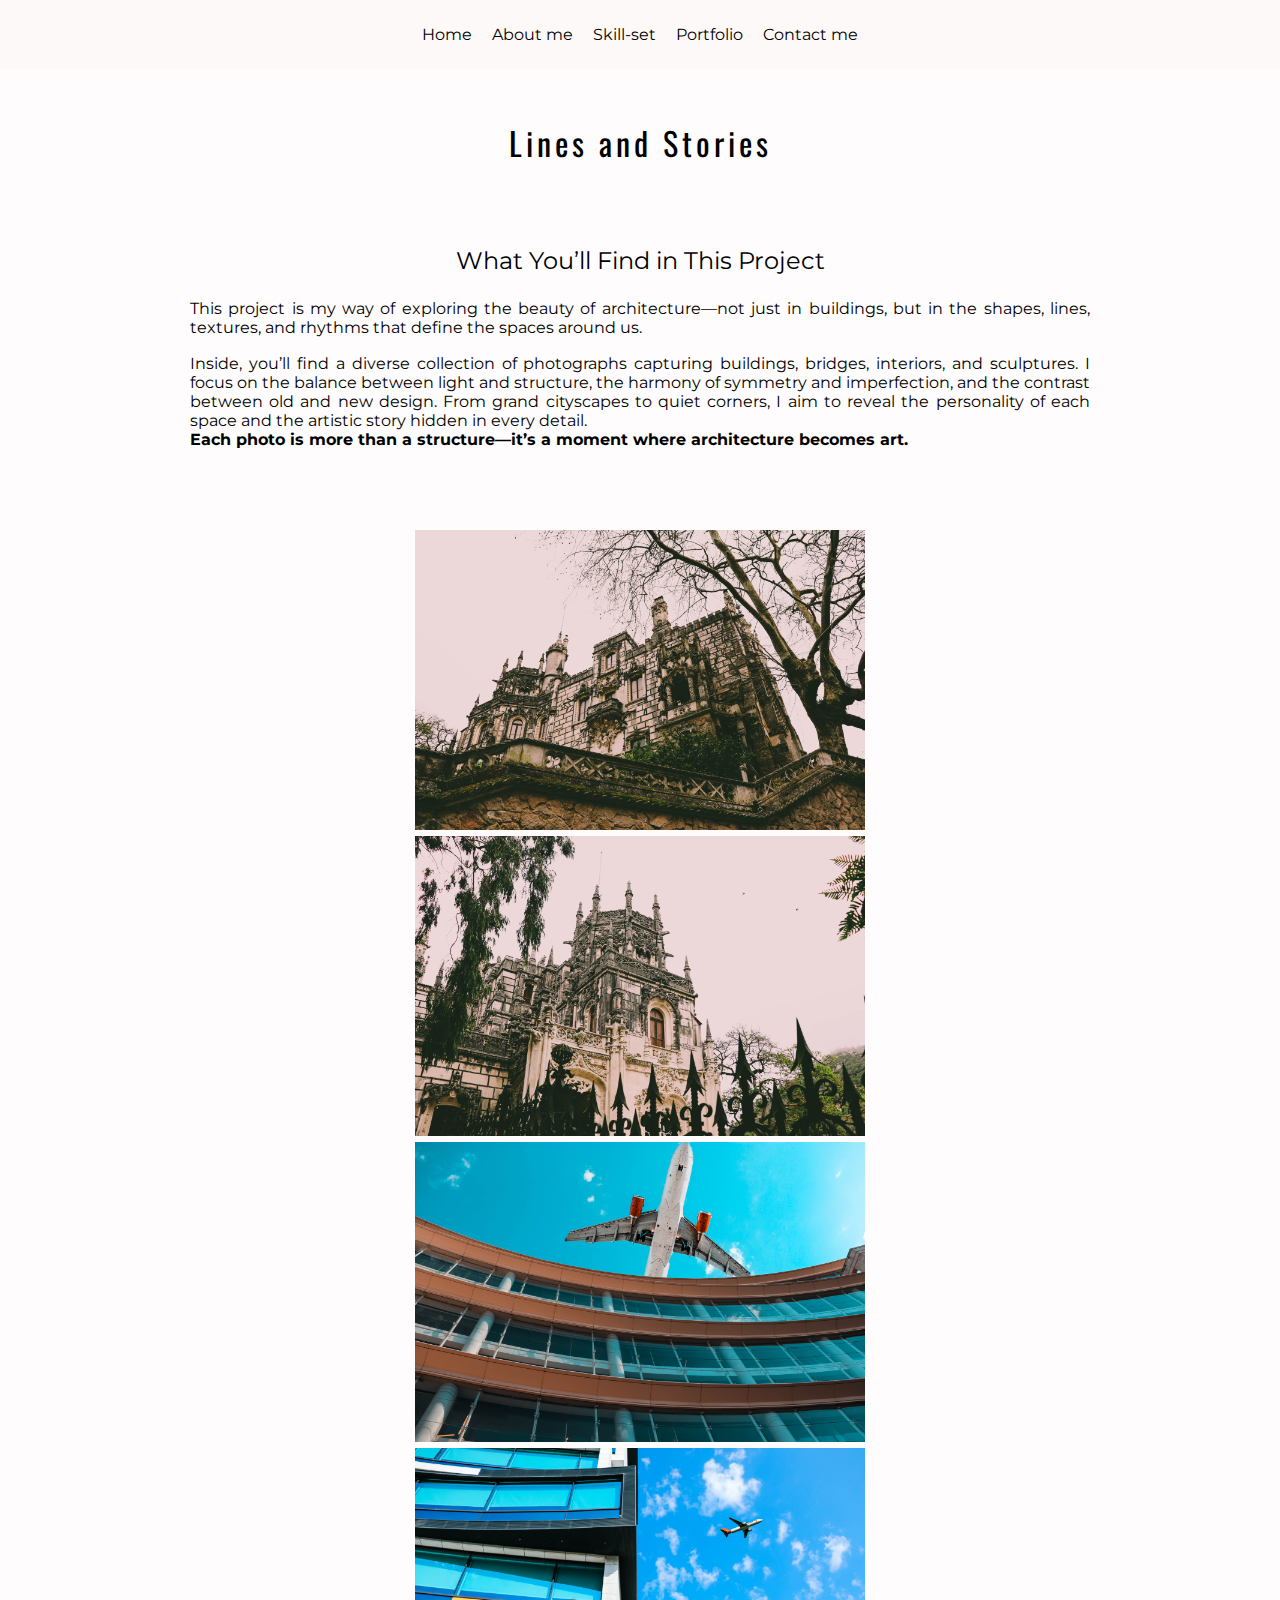
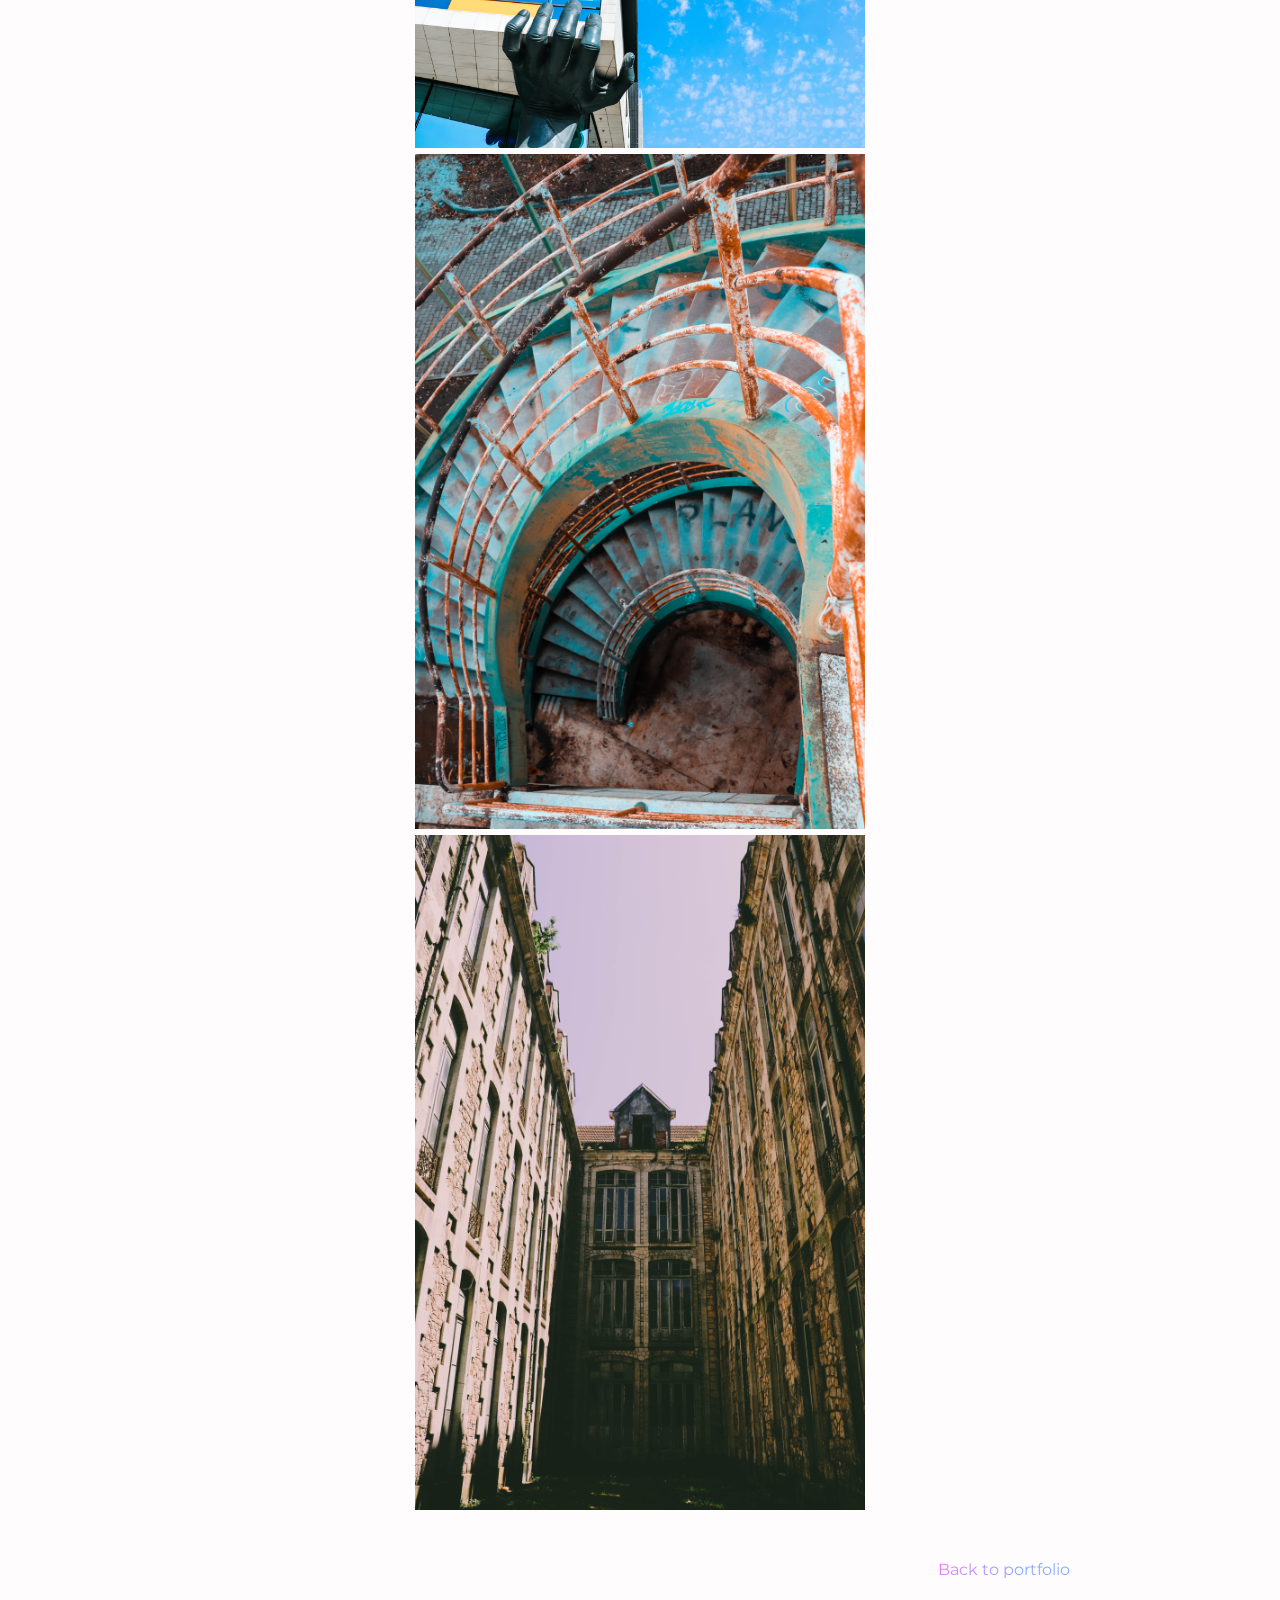
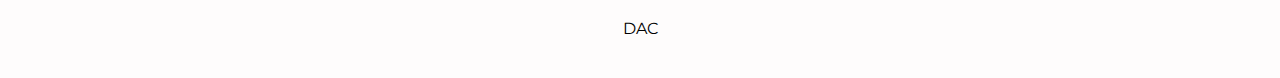
<file: project2.html>
<!DOCTYPE html>
<html lang="en">

<head>
    <meta charset="UTF-8">
    <meta name="viewport" content="width=device-width, initial-scale=1.0">
    <!-- Review this part and modify it to your liking -->
    <meta name="description" content="Sample text for portfolio template meta tag">
    <meta name="keywords" content="Sample text for portfolio template meta tag">
    <meta name="author" content="Sample text for portfolio template meta tag">
    <title>Project2</title>
    <link rel="stylesheet" type="text/css" href="style.css">
    <link rel="stylesheet" type="text/css" href="style-project.css">
    <!-- font for the quote -->
    <link rel="preconnect" href="https://fonts.googleapis.com">
    <link rel="preconnect" href="https://fonts.gstatic.com" crossorigin>
    <link href="https://fonts.googleapis.com/css2?family=Covered+By+Your+Grace&display=swap" rel="stylesheet">
    <!-- font for the body -->
    <link rel="preconnect" href="https://fonts.googleapis.com">
    <link rel="preconnect" href="https://fonts.gstatic.com" crossorigin>
    <link href="https://fonts.googleapis.com/css2?family=Montserrat:wght@200&display=swap" rel="stylesheet">
    <link rel="preconnect" href="https://fonts.gstatic.com" crossorigin>
    <link href="https://fonts.googleapis.com/css2?family=Montserrat:wght@400&display=swap" rel="stylesheet">
    <!-- font for headings -->
    <link rel="preconnect" href="https://fonts.googleapis.com">
    <link rel="preconnect" href="https://fonts.gstatic.com" crossorigin>
    <link href="https://fonts.googleapis.com/css2?family=Oswald:wght@200&display=swap" rel="stylesheet">
    <link rel="preconnect" href="https://fonts.gstatic.com" crossorigin>
    <link href="https://fonts.googleapis.com/css2?family=Oswald:wght@400&display=swap" rel="stylesheet">
</head>

<body>
    <!-- navigation bar -->
    <nav class="sticky">
        <label for="drop" class="toggle" id="main-toggle">
            <span class="nav-icon"></span>
        </label>
        <input type="checkbox" id="drop">
        <ul class="main-nav">
            <li><a href="index.html">Home</a></li>
            <li><a href="about-me.html">About me</a></li>
            <li><a href="skill-set.html">Skill-set</a></li>
            <li><a href="portfolio.html">Portfolio</a></li>
            <li><a href="index.html#contact-me">Contact me</a></li>
        </ul>
    </nav>

    <!-- project name -->
    <section class="w-900 padding center">
        <h2 class="medium-spacing-halfsize">Lines and Stories</h2>
        <p class="center italic"></p>
    </section>

    <!-- about this project -->
    <section class="w-900 padding center">
        <h3 class="main-title">What You’ll Find in This Project</h3>
        <section>
            <p class="justify">This project is my way of exploring the beauty of architecture—not just in buildings, but in the shapes, lines, textures, and rhythms that define the spaces around us.</p>
            <p class="justify">Inside, you’ll find a diverse collection of photographs capturing buildings, bridges, interiors, and sculptures. I focus on the balance between light and structure, the harmony of symmetry and imperfection, and the contrast between old and new design. From grand cityscapes to quiet corners, I aim to reveal the personality of each space and the artistic story hidden in every detail.<br><span class="bold">Each photo is more than a structure—it’s a moment where architecture becomes art.</span></p>
        </section>
    </section>

    <section class="w-900 padding">
        <h3 class="main-title center"><section class="center align-center">
            <img class="max-width"  src="assets/IMG_0594.jpg" alt="work">
            <img class="max-width"  src="assets/IMG_0619.jpg" alt="work">
            <img class="max-width"  src="assets/IMG_0732-2.jpg" alt="work">
            <img class="max-width"  src="assets/IMG_0736-2.jpg" alt="work">
            <img class="max-width"  src="assets/IMG_0848.jpg" alt="work">
            <img class="max-width"  src="assets/IMG_0698.jpg" alt="work">
        </section></h3>
        
    <p class="wrapper justify-content"><a href="portfolio.html" class="link-no-scale colorful-letter">Back to portfolio</a></p>

    <!-- footer -->
    <footer>DAC</footer>
</body>

</html>
</file>
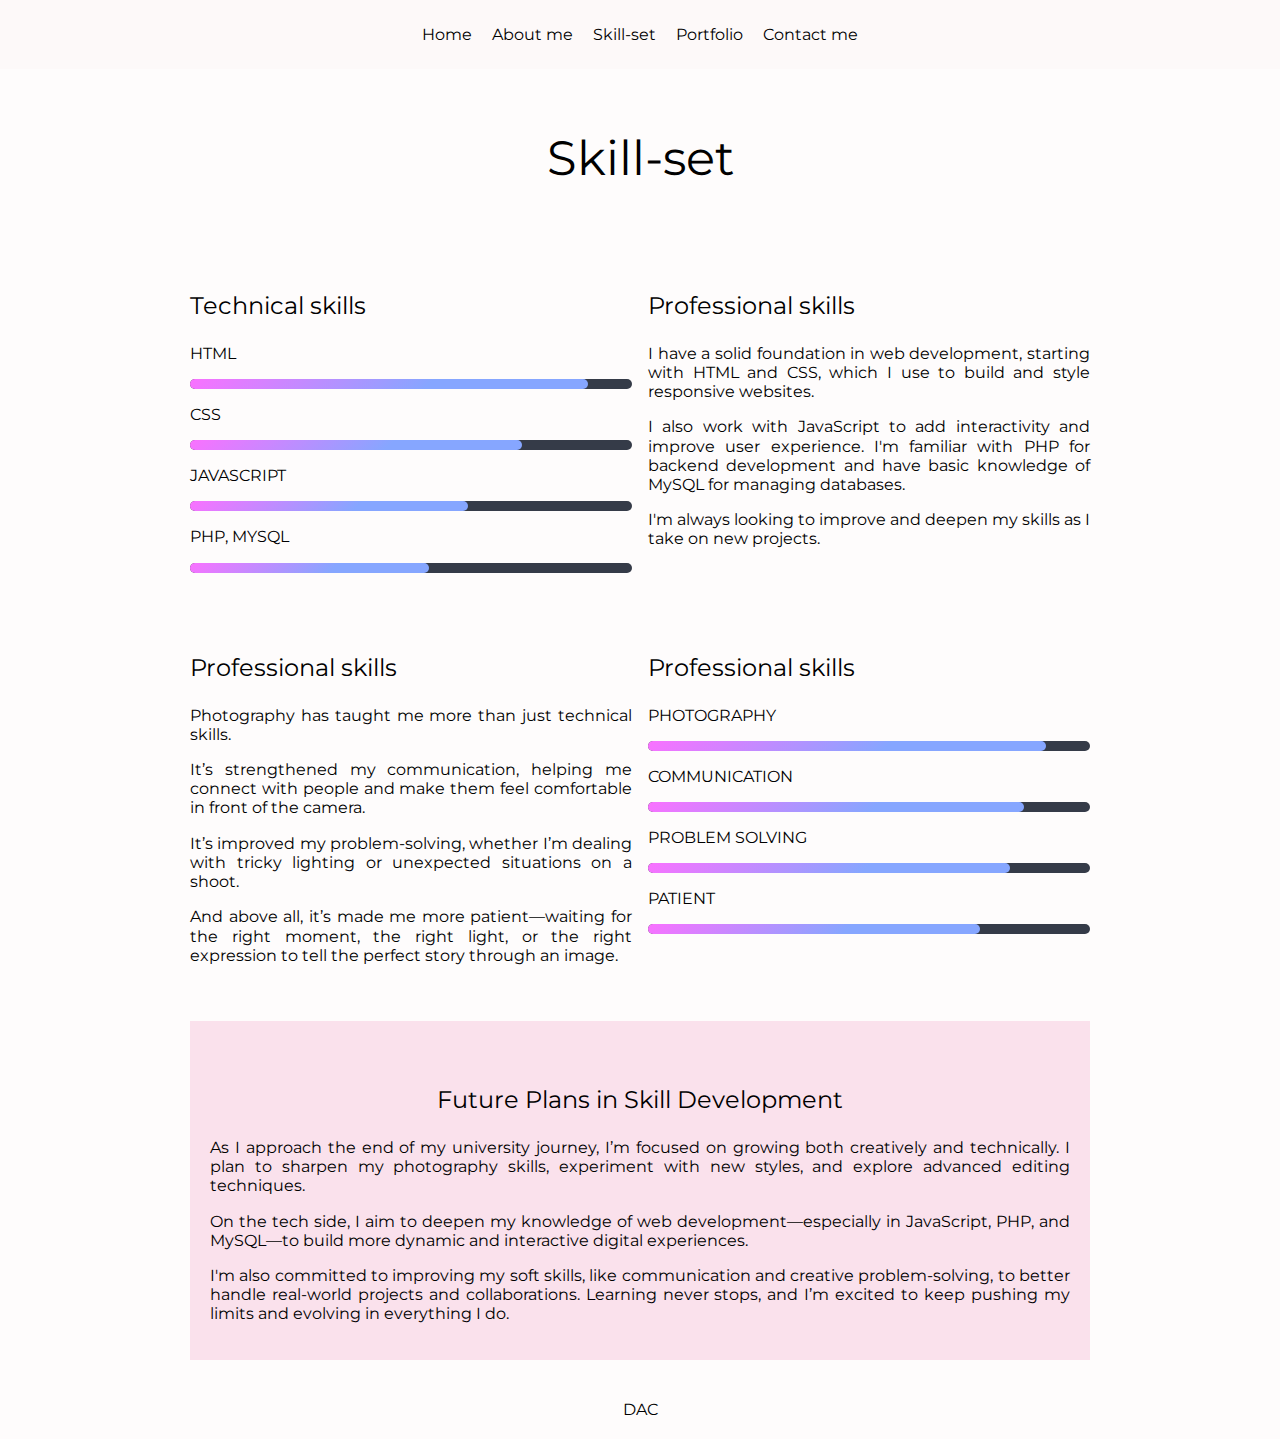
<file: skill-set.html>
<!DOCTYPE html>
<html lang="en">

<head>
    <meta charset="UTF-8">
    <meta name="viewport" content="width=device-width, initial-scale=1.0">
    <!-- Review this part and modify it to your liking -->
    <meta name="description" content="Sample text for portfolio template meta tag">
    <meta name="keywords" content="Sample text for portfolio template meta tag">
    <meta name="author" content="Sample text for portfolio template meta tag">
    <title>Skillset</title>
    <link rel="stylesheet" type="text/css" href="style.css">
    <!-- This subpage also benefits from the about me, because of the media queries -->
    <link rel="stylesheet" type="text/css" href="style-about-me.css">
    <link rel="stylesheet" type="text/css" href="style-skill-set.css">
    <!-- font for the quote -->
    <link rel="preconnect" href="https://fonts.googleapis.com">
    <link rel="preconnect" href="https://fonts.gstatic.com" crossorigin>
    <link href="https://fonts.googleapis.com/css2?family=Covered+By+Your+Grace&display=swap" rel="stylesheet">
    <!-- font for the body -->
    <link rel="preconnect" href="https://fonts.googleapis.com">
    <link rel="preconnect" href="https://fonts.gstatic.com" crossorigin>
    <link href="https://fonts.googleapis.com/css2?family=Montserrat:wght@200&display=swap" rel="stylesheet">
    <link rel="preconnect" href="https://fonts.gstatic.com" crossorigin>
    <link href="https://fonts.googleapis.com/css2?family=Montserrat:wght@400&display=swap" rel="stylesheet">
    <!-- font for headings -->
    <link rel="preconnect" href="https://fonts.googleapis.com">
    <link rel="preconnect" href="https://fonts.gstatic.com" crossorigin>
    <link href="https://fonts.googleapis.com/css2?family=Oswald:wght@200&display=swap" rel="stylesheet">
    <link rel="preconnect" href="https://fonts.gstatic.com" crossorigin>
    <link href="https://fonts.googleapis.com/css2?family=Oswald:wght@400&display=swap" rel="stylesheet">
</head>

<body>
    <!-- navigation bar -->
    <nav class="sticky">
        <label for="drop" class="toggle" id="main-toggle">
            <span class="nav-icon"></span>
        </label>
        <input type="checkbox" id="drop">
        <ul class="main-nav">
            <li><a href="index.html">Home</a></li>
            <li><a href="about-me.html">About me</a></li>
            <li><a href="skill-set.html">Skill-set</a></li>
            <li><a href="portfolio.html">Portfolio</a></li>
            <li><a href="index.html#contact-me">Contact me</a></li>
        </ul>
    </nav>

    <!-- hard skills -->
    <section>
        <h2 class="main-title-large center padding">Skill-set</h2>
    </section>

    <section class="grid-system-2 w-900 padding">
        <section>
            <h3 class="main-title">Technical skills</h3>
            <section class="skills">
                <ul class="no-bullet-list no-padding-list-item">
                    <li>
                        <p>html</p>
                        <span class="progress-bar"><span class="html"></span></span>
                    </li>
                    <li>
                        <p>css</p>
                        <span class="progress-bar"><span class="css"></span></span>
                    </li>
                    <li>
                        <p>javascript</p>
                        <span class="progress-bar"><span class="javascript"></span></span>
                    </li>
                    <li>
                        <p>php, mysql</p>
                        <span class="progress-bar"><span class="php"></span></span>
                    </li>
                </ul>
            </section>
        </section>
        <section class="justify">
            <h3 class="main-title">Professional skills</h3>
            <p>I have a solid foundation in web development, starting with HTML and CSS, which I use to build and style responsive websites. </p>
            <p>I also work with JavaScript to add interactivity and improve user experience. I'm familiar with PHP for backend development and have basic knowledge of MySQL for managing databases.</p>
            <p>I'm always looking to improve and deepen my skills as I take on new projects.</p>
        </section>
    </section>

    <!-- soft skills -->
    <section class="grid-system-2 w-900 padding">
        <section class="justify grid-flip">
            <h3 class="main-title">Professional skills</h3>
            <p>Photography has taught me more than just technical skills.</p>
            <p>It’s strengthened my communication, helping me connect with people and make them feel comfortable in front of the camera.</p>
            <p>It’s improved my problem-solving, whether I’m dealing with tricky lighting or unexpected situations on a shoot. </p>
                <p>And above all, it’s made me more patient—waiting for the right moment, the right light, or the right expression to tell the perfect story through an image.</p>
        </section>
        <section>
            <h3 class="main-title">Professional skills</h3>
            <section class="skills">
                <ul class="no-bullet-list no-padding-list-item">
                    <li>
                        <p>photography</p>
                        <span class="progress-bar"><span class="comm-adapt"></span></span>
                    </li>
                    <li>
                        <p>communication</p>
                        <span class="progress-bar"><span class="team-player"></span></span>
                    </li>
                    <li>
                        <p>problem solving</p>
                        <span class="progress-bar"><span class="problem-solving"></span></span>
                    </li>
                    <li>
                        <p>patient</p>
                        <span class="progress-bar"><span class="open-minded"></span></span>
                    </li>
                </ul>
            </section>
        </section>
    </section>

    <!--future plans in skill development-->
    <!-- tell about how you improve your knowledge, if you have something important, the "colorful-letter" class may come handy, use it anywhere -->
    <section class="w-900">
        <section class="baby-pink-light">
            <h3 class="main-title padding-top">Future Plans in Skill Development</h3>
            <section class="justify">
                <p>
                    As I approach the end of my university journey, I’m focused on growing both creatively and technically. I plan to sharpen my photography skills, experiment with new styles, and explore advanced editing techniques.
                <p>
                    On the tech side, I aim to deepen my knowledge of web development—especially in JavaScript, PHP, and MySQL—to build more dynamic and interactive digital experiences.
                </p>
                <p>
                    I'm also committed to improving my soft skills, like communication and creative problem-solving, to better handle real-world projects and collaborations. Learning never stops, and I’m excited to keep pushing my limits and evolving in everything I do.
                </p>
            </section>
        </section>
    </section>

    <!-- footer -->
    <footer>DAC</footer>
</body>

</html>
</file>
<file: style.css>
/* BODY */
html{
    font-size: 100%;
    line-height: 1.2rem;
    /* text-size adjust is to maintain the text-size even when the users rotates their phone to landscape view */
    -webkit-text-size-adjust: 100%;
    /* Firefox supports only the android version and safari supports only the ios version at the moment according to MDN (2023)*/
    -moz-text-size-adjust: 100%;
    -ms-text-size-adjust: 100%;
}

body {
    background-color: rgba(253, 244, 244, 30%);
    font-family: 'Montserrat', Arial, sans-serif;
    margin: 0px;
}
/*-------------------------------------------*/

/* GENERAL */
/* Fonts */
.large{
    font-weight: normal;
    line-height: normal;
    font-family: 'Oswald', Arial, sans-serif;
    font-size: 5rem;
    letter-spacing: 4px;
    font-weight: bold;
    text-transform: uppercase;
    margin: 0px;  
    background-image: linear-gradient(135deg, rgb(250, 113, 283)0%, rgb(134, 172, 255)60%);
    background-clip: text;
    -webkit-background-clip: text;
    -webkit-text-fill-color: transparent;
    word-wrap: break-word;
}

.medium-spacing{
    font-weight: normal;
    line-height: normal;
    font-family: 'Oswald', Arial, sans-serif;
    font-size: 4rem;
    letter-spacing: 4px;
    margin: 0px;
}

.medium-spacing-halfsize{
    font-weight: normal;
    line-height: normal;
    font-family: 'Oswald', Arial, sans-serif;
    font-size: 2rem;
    letter-spacing: 4px;
    margin: 0px;
}

.main-title-large{
    font-weight: normal;
    line-height: normal;
    font-size: 3rem;
}

.main-title{
    font-weight: normal;
    line-height: normal;
    font-size: 1.5rem;
}

.small{
    font-weight: normal;
    font-size: 0.7rem;
}

.quote{
    font-family: 'Covered By Your Grace', cursive, sans-serif;
    font-size: 1.5em;
}

.uppercase{
    text-transform: uppercase;
}

.italic{
    font-style: italic;
}

.bold{
    font-weight: bold;
}

.colorful-letter{
    background-image: linear-gradient(135deg, rgb(250, 113, 283)0%, rgb(134, 172, 255)60%);
    background-clip: text;
    -webkit-background-clip: text;
    -webkit-text-fill-color: transparent;
}

/* Background colors */
.baby-pink{
    background-color: rgba(253, 129, 187, 0.3);
    margin: 20px auto;
    padding: 20px;
    text-align: center;
}

.baby-pink-light{
    background-color: rgba(243, 162, 200, 0.3);
    margin: 20px auto;
    padding: 20px;
    text-align: center;
}

/* Setting alignments and sizing */
/* for the flexbox */
.wrapper{
    max-width: 900px;
    margin: auto;
    padding: 20px;
    display: flex;
    gap: 20px 20px;
}

.column{
    flex: 50%;
}

.w-900{
    max-width: 900px;
    margin: auto;
}

/* for the grid system */
.grid-system-2{
    display: grid;
    grid-template-columns: repeat(2, 1fr);
    gap: 1rem;
}

.grid-system-4{
    display: grid;
    grid-template-columns: repeat(auto-fill, minmax(200px, 1fr));
    gap: 1rem;
}

/* other */
.max-width{
    max-width: 450px;
}

.max-height{
    max-height: 350px;
}

.align-center{
    align-self: center;
}

.justify-content{
    justify-content: right;
}

.justify{
    text-align: justify;
}

.center{
    text-align: center;
}

.padding{
    padding: 20px;
}

.padding-top{
    padding-top: 20px;
}

.padding-right{
    padding-right: 20px;
}

.padding-bottom{
    padding-bottom: 20px;
}

.padding-left{
    padding-left: 20px;
}

.margin-auto{
    margin: auto;
}

.margin-trbl10{
    margin: 10px;
}

/* for sticky bottom button */
.flex{
    display: flex;
    flex-direction: column;
}

.bottom{
    align-self: flex-start;
    margin-top: auto;
}

/* Miscellaneous */
.button{
    background-color: rgba(129, 141, 253, 0.3);
    padding: 10px;
    text-decoration: none;
    border-radius: 5%;
    color: black;
}

/* I only used button-outline on this project, but you may like the other one more */
.button-outline{
    border: 2px solid  rgba(129, 141, 253, 0.3);
    padding: 10px;
    text-decoration: none;
    border-radius: 5%;
    color: black;
}

.link{
    text-decoration: none;
}

/* I had to double this code, because of the :hover and :active on link above */
.link-no-scale{
    text-decoration: none;
}

.no-padding-list-item{
    padding-left: 0;
}

.padding-list-10{
    padding: 10px;
}

.no-bullet-list{
    list-style-type: none;
}
/* ---------------------------------- */

/* ANIMATIONS AND OTHER BEAUTIES */
.button-outline:hover, .button-outline:active{
    border: 2px solid  rgba(253, 129, 187, 0.3);
    background-color: rgba(129, 218, 253, 0.6);
    padding: 10px;
    text-decoration: none;
    border-radius: 5%;
    color: rgb(255, 255, 255);
    transition: background-color 1s ease, color 1s ease;
}

.link:hover, .link:active{
    font-size: 1.2rem;
    transform: scale(1.5);
    transition: 1s ease-in-out;
    /* second solution: */
    /* font-size: 1.2rem; 
    transition: font-size 2s ease-in-out;  */
}

.progress-bar:hover, .progress-bar:active {
    box-shadow: 5px 5px 5px #cdadcd;
    transition: box-shadow 1s ease;
}

/* ---------------------------------- */

/* NAV */
nav {
    margin-bottom: 30px;
}

.main-nav{
    background-color: rgb(253, 249, 249);
    display: flex;
    list-style-type: none;
    justify-content: center;
    padding: 20px;
    margin: 0px;
}

.main-nav li {
    padding: 5px 10px;
}

.main-nav li a {
    color: #000000;
    text-decoration: none;
}

.main-nav li a:hover {
    color: rgb(50, 37, 241);
    text-decoration: none;
    font-weight: bold;
}

.sticky {
    position: -webkit-sticky; /* for Safari */
    position: sticky;
    top: 0;
    align-self: flex-start; /* <-- this is the fix */
}

/* Nav-icon */
.toggle, #drop{
    display: none;
}

#main-toggle{
    border: 1px solid #365ddf4d;
    float: right;
    padding: 20px;
    /* position: relative; */
    user-select: none;
}

.nav-icon{
    background-color: #365ddf4d;
    display: block;
    height: 3px;
    width: 10px;
    position: relative;
}

.nav-icon::before,
.nav-icon::after{
    background-color: #365ddf4d;
    content: "";
    display: block;
    height: 100%;
    width: 100%;
    position: absolute;
}

.nav-icon::before{
    top: 5px;
}

.nav-icon::after{
    top: -5px;
}
/* ---------------------------------- */

/* FOOTER */
footer{
    color: #000000;
    text-align: center;
    padding: 20px 0px;
}
/* ---------------------------------- */

/* INTRODUCTION */
.header-img{
    border-radius: 70%;
}
/* ---------------------------------- */

/* ARTICLE */
/* Everything here is made with general classes. Find them in the GENERAL section */
/* ---------------------------------- */

/* ABOUT ME */
/* Everything here is made with general classes. Find them in the GENERAL section */
/* ---------------------------------- */

/* SKILLS */
.skills {
    list-style: none;
    text-transform: uppercase;
}

.progress-bar {
    background-color: #353b48;
    display: block;
    height: 10px;
    border-radius: 20px;
}

.progress-bar span {
    height: 10px;
    float: left;
    background: linear-gradient(135deg, rgb(250, 113, 283)0%, rgb(134, 166, 255)60%);
    border-radius: 20px;
    -webkit-background: linear-gradient(135deg, rgb(250, 113, 283) 0%, rgb(134, 241, 255) 60%);
    -webkit-border-radius: 20px;
}

.html {
    width: 90%;
    animation: html 3s;
}

.css {
    width: 75%;
    animation: css 3s;
}

.javascript {
    width: 63%;
    animation: javascript 3s;
}

.php {
    width: 54%;
    animation: php 3s;
}

.comm-adapt {
    width: 90%;
    animation: comm-adapt 3s;
}

.team-player {
    width: 85%;
    animation: team-player 3s;
}

.problem-solving {
    width: 82%;
    animation: problem-solving 3s;
}

.open-minded {
    width: 75%;
    animation: open-minded 3s;
}

@keyframes html {
    0% {
        width: 0%;
    }
    100% {
        width: 90%;
    }
}

@keyframes css {
    0% {
        width: 0%;
    }
    100% {
        width: 75%;
    }
}

@keyframes javascript {
    0% {
        width: 0%;
    }
    100% {
        width: 63%;
    }
}

@keyframes php {
    0% {
        width: 0%;
    }
    100% {
        width: 54%;
    }
}

@keyframes comm-adapt {
    0% {
        width: 0%;
    }
    100% {
        width: 90%;
    }
}

@keyframes team-player {
    0% {
        width: 0%;
    }
    100% {
        width: 85%;
    }
}

@keyframes problem-solving {
    0% {
        width: 0%;
    }
    100% {
        width: 82%;
    }
}

@keyframes open-minded {
    0% {
        width: 0%;
    }
    100% {
        width: 75%;
    }
}
/* ---------------------------------- */

/* PROJECTS */
/* I also used these card settings on other sub-pages */
.card{
    box-shadow: 0 3px 10px rgb(127 110 187 / 0.2); 
    padding: 20px;
}

.box{
    display: block;
    width: 100px;
}
/* ---------------------------------- */

/* CONTACT ME */
.box-contact{
    display: block;
    width: 100%; 
    text-align: center;
}

.logo{
    width: 50px;
}
/* ---------------------------------- */

/* SPECIAL THANKS */
/* Everything here is made with general classes. Find them in the GENERAL section */
/* ---------------------------------- */

/* RESPONSIVENESS */
/* Had to pay attention for that wondow.innerWidth when calculated max-width */
@media screen and (max-width: 867px){
    body{
        font-size: 90%;
    }

    .grid-system-2{
        grid-template-columns: 1fr;
    }

    .large{
        font-size: 4rem;
    }

    .medium-spacing{
        font-size: 2.5rem;
    }

    .main-title-large{
        font-size: 2rem;
        text-align: center;  
        margin: 0;
    }

    .main-title{
        text-align: center;
        margin: 0;
    }

    .small{
        font-size: 0.6rem;
    }

    .max-width{
        max-width: 300px
    }

    .max-height{
        max-height: 250px;
    }

    .padding-top{
        padding-top: 10px;
    }
    
    .padding-right{
        padding-right: 10px;
    }

    .padding-bottom{
        padding-bottom: 10px;
    }
    
    .padding-left{
        padding-left: 10px;
    }

    .logo{
        width: 40px;
    }
}

/* wrapper on home page looks better with this @media */
@media screen and (max-width: 750px){
    .wrapper{
        flex-direction: column;
        gap: 20px 0px;
    }

    .column{
        flex: 100%;
    }

    .box{
        margin: auto;
    }

    .thanks{
        text-align: center;
    }
}

/* media query for hamburger menu with dropdown */
@media screen and (max-width: 510px){
    .main-nav{
        display: none;
    }

    .toggle{
        display: block;
        background-color: #ffffff;
        border: 1px solid #818dfd4d;
    }
    
    .toggle:hover{
        background-color: #f0e7e7;
    }
    
    #drop:checked+.main-nav{
        display: block;
    }

    nav{
        padding-bottom: 25px;
    }

    .max-width{
        max-width: 100%;
    }
}

/* media query for smaller screens */
/* smaller fonts were my way to go */
@media screen and (max-width: 377px){
    body{
        line-height: 1.5rem;
    }

    .large{
        font-size: 3rem;
    }

    .medium-spacing{
        font-size: 1.5rem;
    }

    .medium-spacing-halfsize{
        font-size: 1.5rem;
    }

    .main-title{
        font-size: 1rem;
    }

    .main-title-large{
        font-size: 1.5rem;
    }
}

/* DARK THEME */
@media (prefers-color-scheme: dark) {
    body {
        background-color: rgba(45, 45, 45, 1);
        color: white;
    }

    .baby-pink {
        background-color: rgb(174, 162, 243);
    }

    .baby-pink-light {
        background-color: rgba(45, 45, 45, 1);
        border: 2px solid rgb(45, 45, 45, 1);
    }

    .main-nav {
        background-color: rgba(45, 45, 45, 1);
    }

    .main-nav li a {
        color: white;
    }

    .main-nav li a:hover {
        color: rgb(175, 203, 254);
    }

    #main-toggle{
        border: 1px solid rgba(255, 255, 255, 0.6);
        background-color: rgba(45, 45, 45, 1);
    }
    
    .nav-icon{
        background-color: rgba(255, 255, 255, 0.6);
    }
    
    .nav-icon::before,
    .nav-icon::after{
        background-color: rgba(255, 255, 255, 0.6);
    }

    .button-outline{
        border: 2px solid rgb(180, 175, 254);
        color: white;
    }

    .button-outline:hover, .button-outline:active{
        border: 2px solid rgb(183, 175, 254);
        background-color: rgb(196, 175, 254);
    }

    .card{
        box-shadow: 0 0px 0px; 
        border: 2px solid rgb(189, 175, 254);
    }

    .logo{
        background-color: white;
        padding: 2px;
        border-radius: 4px;
    }

    .hobbies{
        background-color: white;
        border-radius: 100%;
        padding: 10px;
    }

    footer{
        color: white;
    }

    @media screen and (max-width: 929px) {
        .baby-pink-light {
            margin-left: 10px;
            margin-right: 10px;
        }
    }
}
</file>
<file: style-project.css>
/* OVERWRITE AND NEW SETTINGS */
.column{
    -webkit-transition: background-color 3s; /* For Safari 3.0 to 6.0 */
    transition: background-color 3s; /* For modern browsers */
}

.column:hover, .column:active{
    background-color: rgba(243, 162, 200, 0.3);
}

/* DARK THEME */
@media (prefers-color-scheme: dark) {
    @media screen and (max-width: 929px) {
        .baby-pink-light {
            margin-left: auto;
            margin-right: auto;
        }
    }
}
</file>
<file: style-about-me.css>
/* MEDIA OVERWRITE AND NEW SETTINGS */
@media screen and (max-width: 950px){
    .main-title-large{
        text-align: center;
    }

    .grid-system-2{
        grid-template-columns: 1fr;
    }

    .grid-system-4{
        grid-template-columns: repeat(2, 1fr);
    }

    .small-card{
        min-height: 300px;
    }
}

@media screen and (max-width: 950px) and (min-width: 510px){
    .max-width{
        max-width: 300px;
    }
}
@media screen and (max-width: 950px) and (min-width: 377px){
    .main-title-large{
        font-size: 2rem;
        text-align: center;  
        margin: 0;
    }
}

@media screen and (max-width: 600px){
    .grid-system-4{
        grid-template-columns: 1fr;
    }

    .small-card{
        height: auto;
    }
}
</file>
<file: style-skill-set.css>
/* MEDIA OVERWRITE AND NEW SETTINGS */
@media screen and (max-width: 950px){
    .grid-flip{
        order: 1;
    }
    
    .main-title{
        text-align: center;
    }
}
</file>
